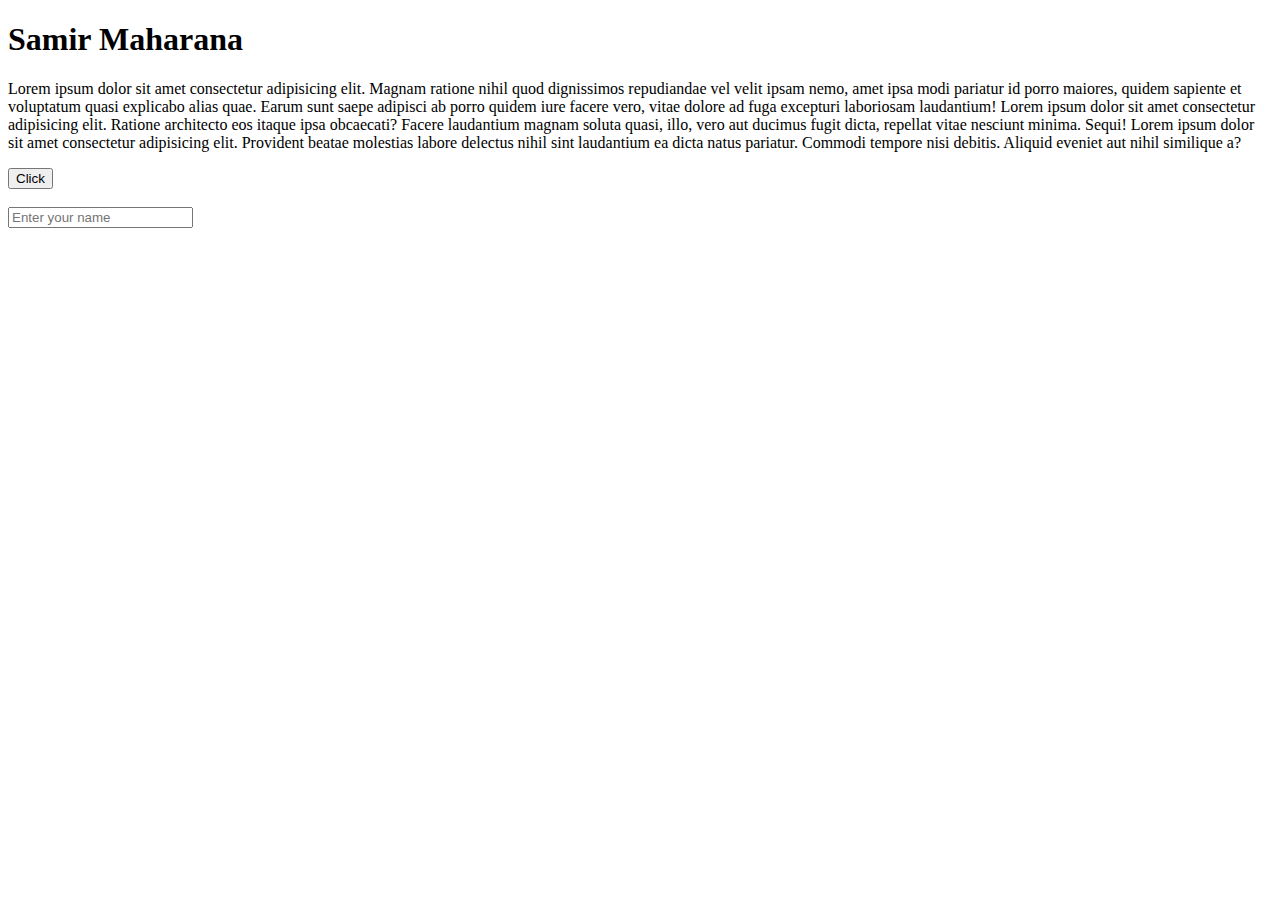
<file: Events and EventsHandling/index.html>
<!DOCTYPE html>
<html lang="en">
<head>
    <meta charset="UTF-8">
    <meta name="viewport" content="width=device-width, initial-scale=1.0">
    <title>Document</title>
</head>
<body>
    <h1>Samir Maharana</h1>
    <p>Lorem ipsum dolor sit amet consectetur adipisicing elit. Magnam ratione nihil quod dignissimos repudiandae vel velit ipsam nemo, amet ipsa modi pariatur id porro maiores, quidem sapiente et voluptatum quasi explicabo alias quae. Earum sunt saepe adipisci ab porro quidem iure facere vero, vitae dolore ad fuga excepturi laboriosam laudantium! Lorem ipsum dolor sit amet consectetur adipisicing elit. Ratione architecto eos itaque ipsa obcaecati? Facere laudantium magnam soluta quasi, illo, vero aut ducimus fugit dicta, repellat vitae nesciunt minima. Sequi! Lorem ipsum dolor sit amet consectetur adipisicing elit. Provident beatae molestias labore delectus nihil sint laudantium ea dicta natus pariatur. Commodi tempore nisi debitis. Aliquid eveniet aut nihil similique a?</p>
    <button id="bttn-click">Click</button>
    <br /><br />
    <input type="text" name="" id="" placeholder="Enter your name">
    <script src="./index.js"></script>
</body>
</html>
</file>
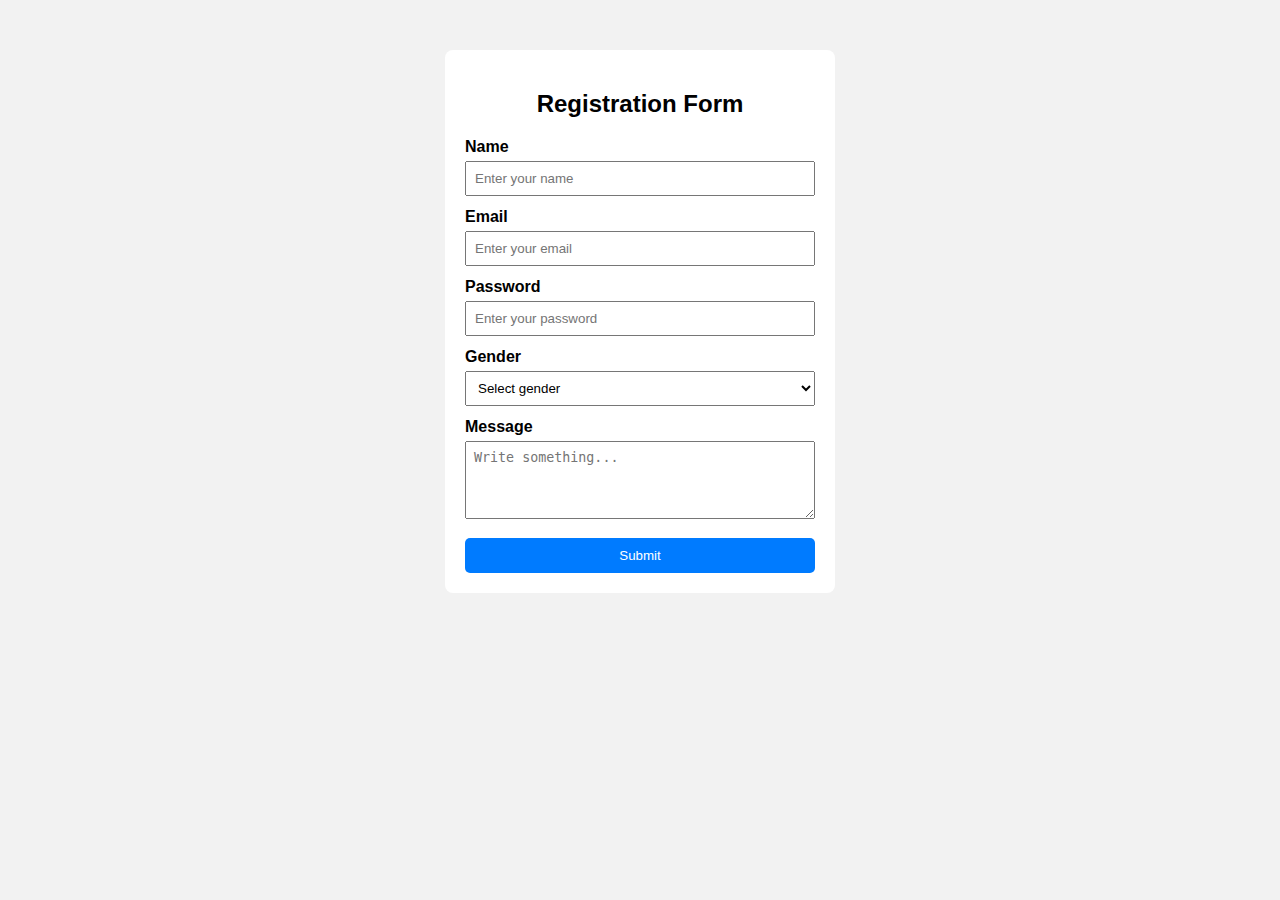
<file: Forms and Forms Validation/index.html>
<!doctype html>
<html lang="en">
  <head>
    <meta charset="UTF-8" />
    <title>Form</title>
    <link rel="stylesheet" href="style.css" />
  </head>
  <body>
    <form class="form-container">
      <h2>Registration Form</h2>

      <label>Name</label>
      <input id="name" type="text" placeholder="Enter your name"/>

      <label>Email</label>
      <input id="email"  type="email" placeholder="Enter your email"/>
      <p class="emailError"></p>

      <label>Password</label>
      <input id="password" type="password" placeholder="Enter your password"/>
      <p class="passwordError"></p>

      <label>Gender</label>
      <select required>
        <option value="">Select gender</option>
        <option value="male">Male</option>
        <option value="female">Female</option>
        <option value="other">Other</option>
      </select>

      <label>Message</label>
      <textarea rows="4" placeholder="Write something..."></textarea>

      <button type="submit">Submit</button>
    </form>

    <script src="./script.js"></script>
  </body>
</html>
</file>
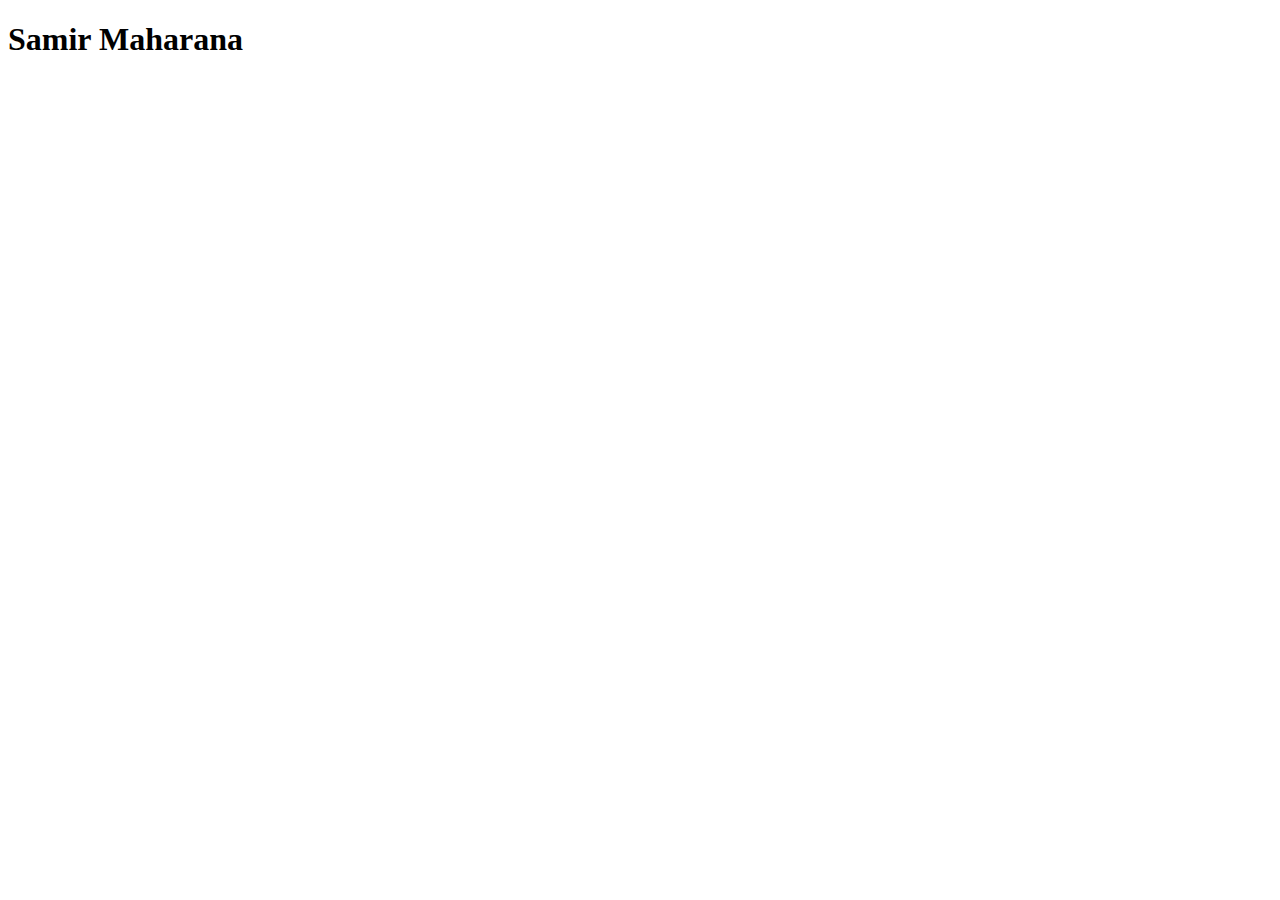
<file: thisKeyword/index.html>
<!DOCTYPE html>
<html lang="en">
<head>
    <meta charset="UTF-8">
    <meta name="viewport" content="width=device-width, initial-scale=1.0">
    <title>Document</title>
</head>
<body>
    
    <h1>Samir Maharana</h1>
    <!-- <script src="./script.js"></script> -->
    <!-- <script src="./call.js"></script> -->
    <script src="./apply.js"></script>
</body>
</html>
</file>
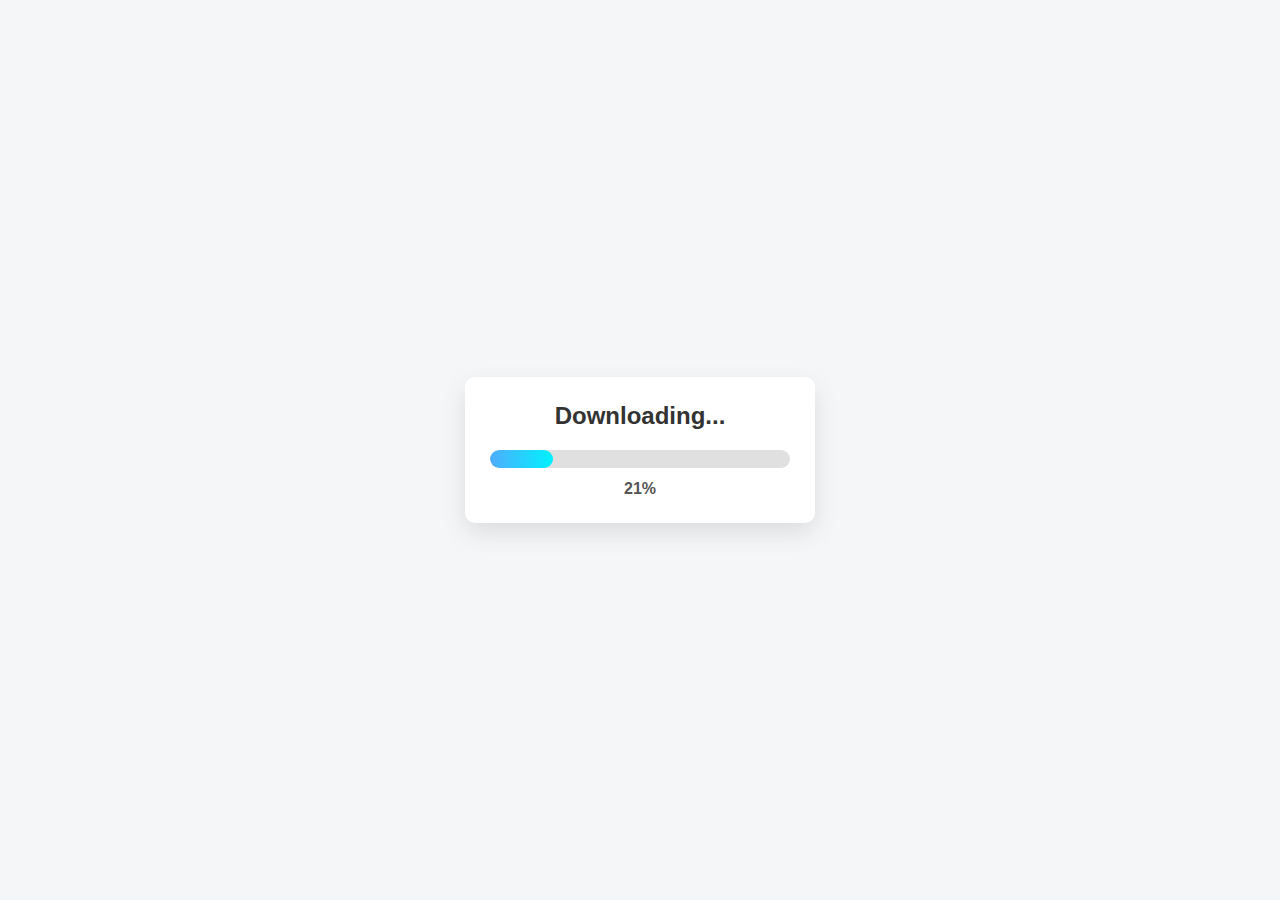
<file: Timers and Intervals/index.html>
<!DOCTYPE html>
<html lang="en">
<head>
  <meta charset="UTF-8">
  <title>Download Progress Bar</title>
  <link rel="stylesheet" href="style.css">
</head>
<body>

  <div class="container">
    <h2>Downloading...</h2>

    <div class="progress-box">
      <div class="progress-bar" id="progressBar"></div>
    </div>

    <p class="progress-text">
      <span id="progressValue">0%</span>
    </p>
  </div>

  <script src="./script.js"></script>
</body>
</html>
</file>
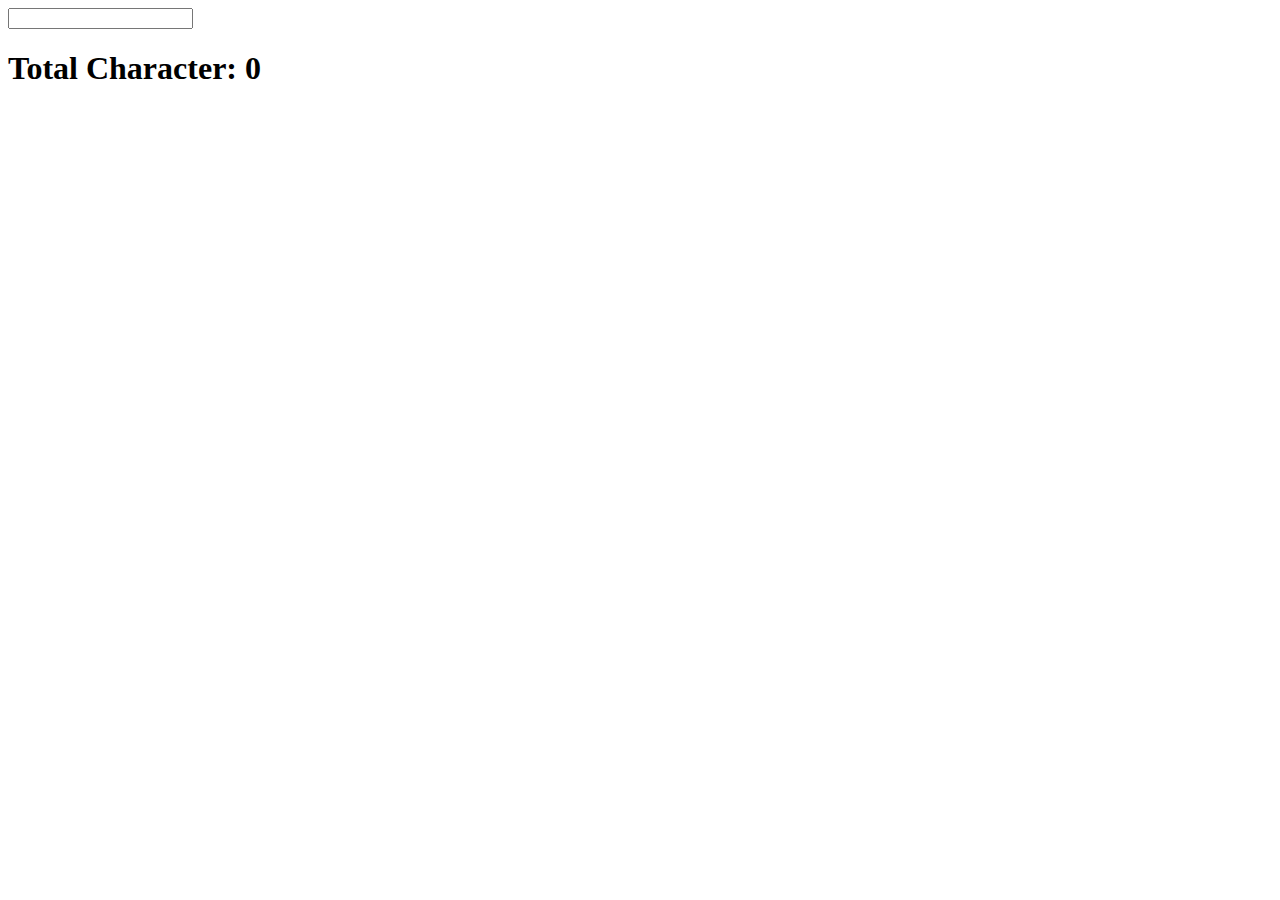
<file: Events and EventsHandling/CharacterCount.html>
<!DOCTYPE html>
<html lang="en">
<head>
    <meta charset="UTF-8">
    <meta name="viewport" content="width=device-width, initial-scale=1.0">
    <title>Document</title>
</head>
<body>
    
    <input type="text" name="name" id="name">
    <br />
    <h1>Total Character: <span>0</span></h1>
    <script src="./CharacterCount.js"></script>
</body>
</html>
</file>
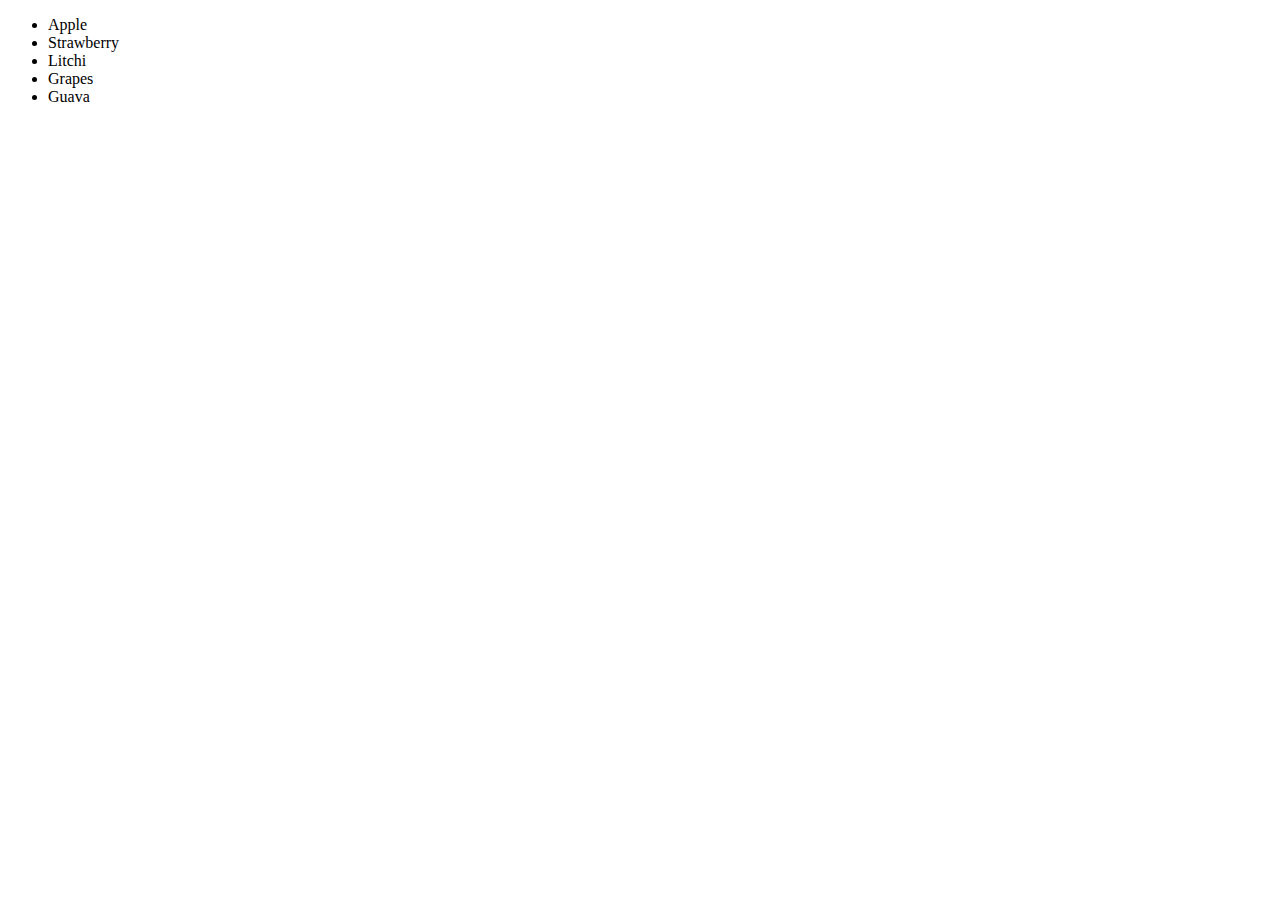
<file: Events and EventsHandling/EventBubbling.html>
<!DOCTYPE html>
<html lang="en">
<head>
    <meta charset="UTF-8">
    <meta name="viewport" content="width=device-width, initial-scale=1.0">
    <title>Document</title>
</head>
<body>
    
    <ul>
        <li>Apple</li>
        <li>Strawberry</li>
        <li>Litchi</li>
        <li>Grapes</li>
        <li>Guava</li>
    </ul>
    <script src="./EventBubbling.js"></script>
</body>
</html>
</file>
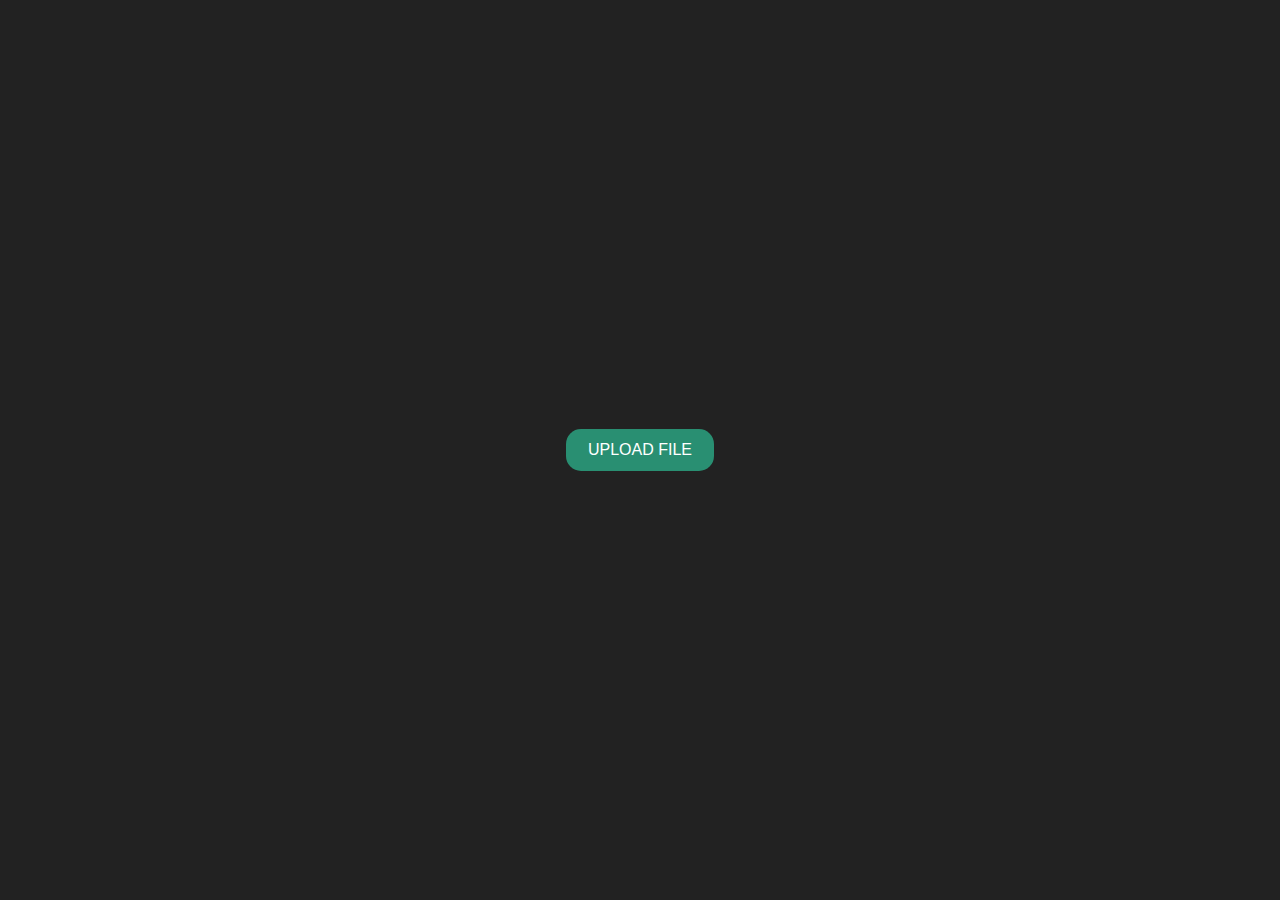
<file: Events and EventsHandling/Keydown.html>
<!DOCTYPE html>
<html lang="en">
<head>
    <meta charset="UTF-8">
    <meta name="viewport" content="width=device-width, initial-scale=1.0">
    <title>Document</title>
    <style>
        *{
            margin: 0;
            padding: 0;
            box-sizing: border-box;
            font-family: Verdana, Geneva, Tahoma, sans-serif;
        }
        html,body{
            width: 100%;
            height: 100%;
        }
        #main{
            display: flex;
            justify-content: center;
            align-items: center;
            width: 100%;
            height: 100%;
            background-color: #222;
        }
        /* h1{
            color: #555;
            font-size: 11rem;
            font-weight: 400;
            user-select: none;
        } */
         input{
            display: none;
         }
         #bttn{
            background-color: rgb(41,143,114);
            padding:12px 22px;
            border-radius: 15px;
            color: white;
         }
         #bttn:hover{
            background-color: rgb(24,82,66);
         }
    </style>
</head>
<body>
    
    <div id="main">
        <!-- <h1></h1> -->
        <!-- <br /><br /> -->
        <input type="file" name="" id="">
        <div id="bttn">
            UPLOAD FILE
        </div>
    </div>
    <script src="./keydown.js"></script>
</body>
</html>
</file>
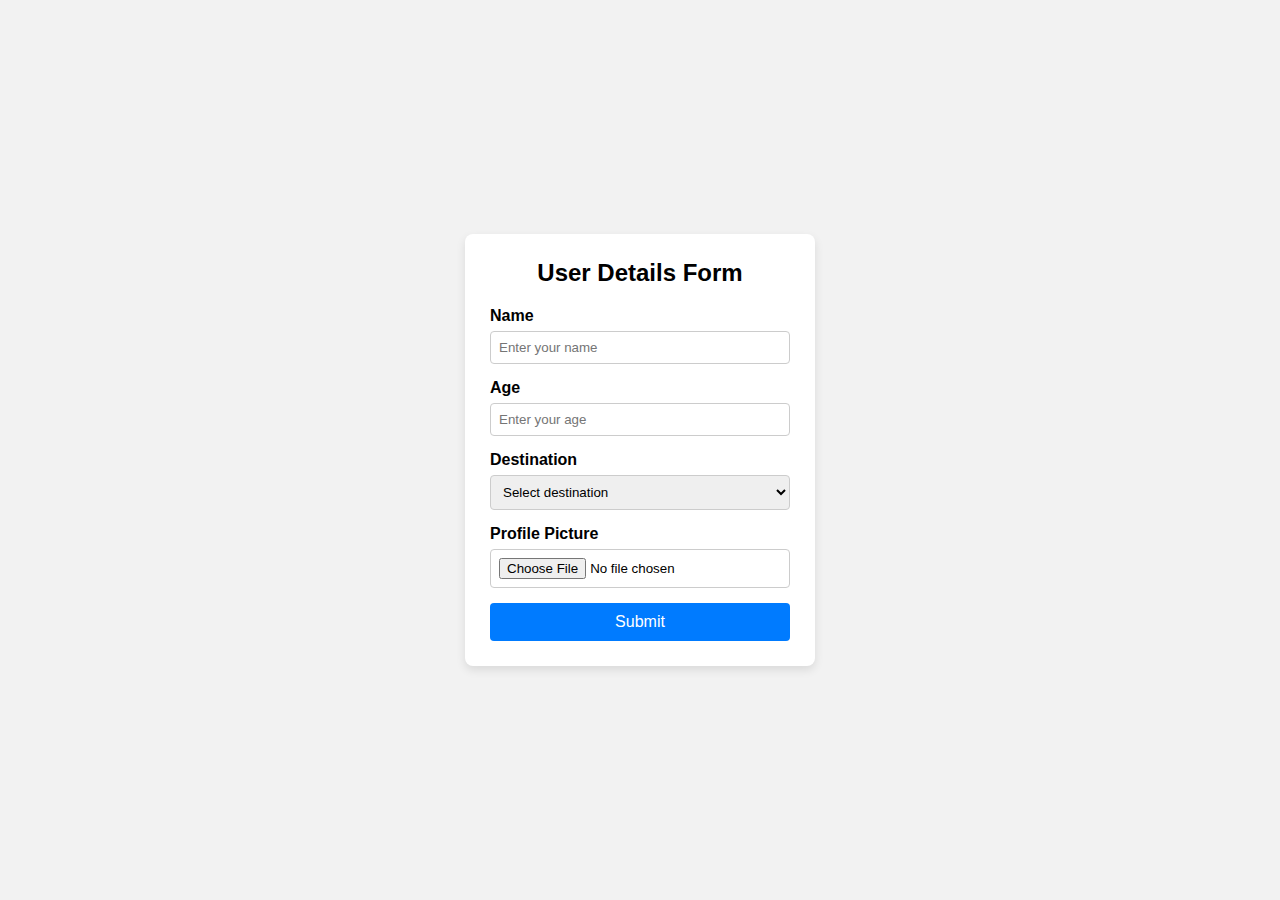
<file: Events and EventsHandling/submit.html>
<!DOCTYPE html>
<html lang="en">
  <head>
    <meta charset="UTF-8" />
    <title>User Form</title>
    <link rel="stylesheet" href="./submit.css" />
  </head>
  <body>
    <div class="form-container">
      <h2>User Details Form</h2>

      <form id="userForm">
        <!-- Name -->
        <div class="form-group">
          <label for="name">Name</label>
          <input type="text" id="name" placeholder="Enter your name" />
        </div>

        <!-- Age -->
        <div class="form-group">
          <label for="age">Age</label>
          <input type="number" id="age" placeholder="Enter your age" />
        </div>

        <!-- Destination -->
        <div class="form-group">
          <label for="destination">Destination</label>
          <select id="destination">
            <option value="">Select destination</option>
            <option value="developer">Developer</option>
            <option value="designer">Designer</option>
            <option value="manager">Manager</option>
          </select>
        </div>

        <!-- Profile Pic -->
        <div class="form-group">
          <label for="profilePic">Profile Picture</label>
          <input type="file" id="profilePic" accept="image/*" />
        </div>

        <button type="submit">Submit</button>
      </form>

      <!-- Card Box Container -->
      <!-- <div class="card-container">
    <div class="card">
        <img src="" alt="Profile">
        <h3>Samir Maharana</h3>
        <p>Age: 27</p>
        <p>Destination: </p>
    </div>
</div> -->
    </div>

    <script src="./submit.js"></script>
  </body>
</html>
</file>
<file: Forms and Forms Validation/style.css>
body {
    font-family: Arial, sans-serif;
    background-color: #f2f2f2;
}

.form-container {
    width: 350px;
    margin: 50px auto;
    background-color: #ffffff;
    padding: 20px;
    border-radius: 8px;
}

.form-container h2 {
    text-align: center;
}

label {
    display: block;
    margin-top: 12px;
    font-weight: bold;
}

input, textarea, select {
    width: 100%;
    padding: 8px;
    margin-top: 5px;
    box-sizing: border-box;
}

button {
    width: 100%;
    padding: 10px;
    margin-top: 15px;
    background-color: #007bff;
    color: white;
    border: none;
    cursor: pointer;
    border-radius: 5px;
}

button:hover {
    background-color: #0056b3;
}

.emailError , .passwordError{
    display: none;
    color: red;
}
</file>
<file: Timers and Intervals/style.css>
* {
  margin: 0;
  padding: 0;
  box-sizing: border-box;
  font-family: Arial, sans-serif;
}

body {
  height: 100vh;
  display: flex;
  align-items: center;
  justify-content: center;
  background: #f4f6f8;
}

.container {
  width: 350px;
  padding: 25px;
  background: #fff;
  border-radius: 10px;
  box-shadow: 0 10px 25px rgba(0, 0, 0, 0.1);
  text-align: center;
}

.container h2 {
  margin-bottom: 20px;
  color: #333;
}

.progress-box {
  width: 100%;
  height: 18px;
  background: #e0e0e0;
  border-radius: 10px;
  overflow: hidden;
}

.progress-bar {
  height: 100%;
  width: 0%;
  background: linear-gradient(90deg, #4facfe, #00f2fe);
  border-radius: 10px;
  transition: width 0.3s ease;
}

.progress-text {
  margin-top: 12px;
  font-weight: bold;
  color: #555;
}
</file>
<file: Events and EventsHandling/submit.css>
* {
    margin: 0;
    padding: 0;
    box-sizing: border-box;
    font-family: Arial, sans-serif;
}

body {
    background: #f2f2f2;
    height: 100vh;
    display: flex;
    justify-content: center;
    align-items: center;
}

.form-container {
    background: #ffffff;
    padding: 25px;
    width: 350px;
    border-radius: 8px;
    box-shadow: 0 4px 10px rgba(0, 0, 0, 0.1);
}

.form-container h2 {
    text-align: center;
    margin-bottom: 20px;
}

.form-group {
    margin-bottom: 15px;
}

.form-group label {
    display: block;
    margin-bottom: 6px;
    font-weight: bold;
}

.form-group input,
.form-group select {
    width: 100%;
    padding: 8px;
    border-radius: 4px;
    border: 1px solid #ccc;
}

button {
    width: 100%;
    padding: 10px;
    background: #007bff;
    color: #fff;
    border: none;
    border-radius: 4px;
    font-size: 16px;
    cursor: pointer;
}

button:hover {
    background: #0056b3;
}

/* Card Container */
.card-container {
    margin-top: 20px;
    display: flex;
    justify-content: center;
}


/* Card */
.card {
    width: 250px;
    background: #ffffff;
    border-radius: 8px;
    padding: 15px;
    box-shadow: 0 4px 10px rgba(0, 0, 0, 0.1);
    text-align: center;
}

/* Profile Image */
img {
    width: 120px;
    height: 120px;
    object-fit: cover;
    border-radius: 50%;
    margin-bottom: 10px;
    overflow: hidden;
}

/* Text */
.card h3 {
    font-size: 18px;
    margin-bottom: 6px;
}

.card p {
    font-size: 14px;
    margin: 4px 0;
    color: #555;
}
</file>
